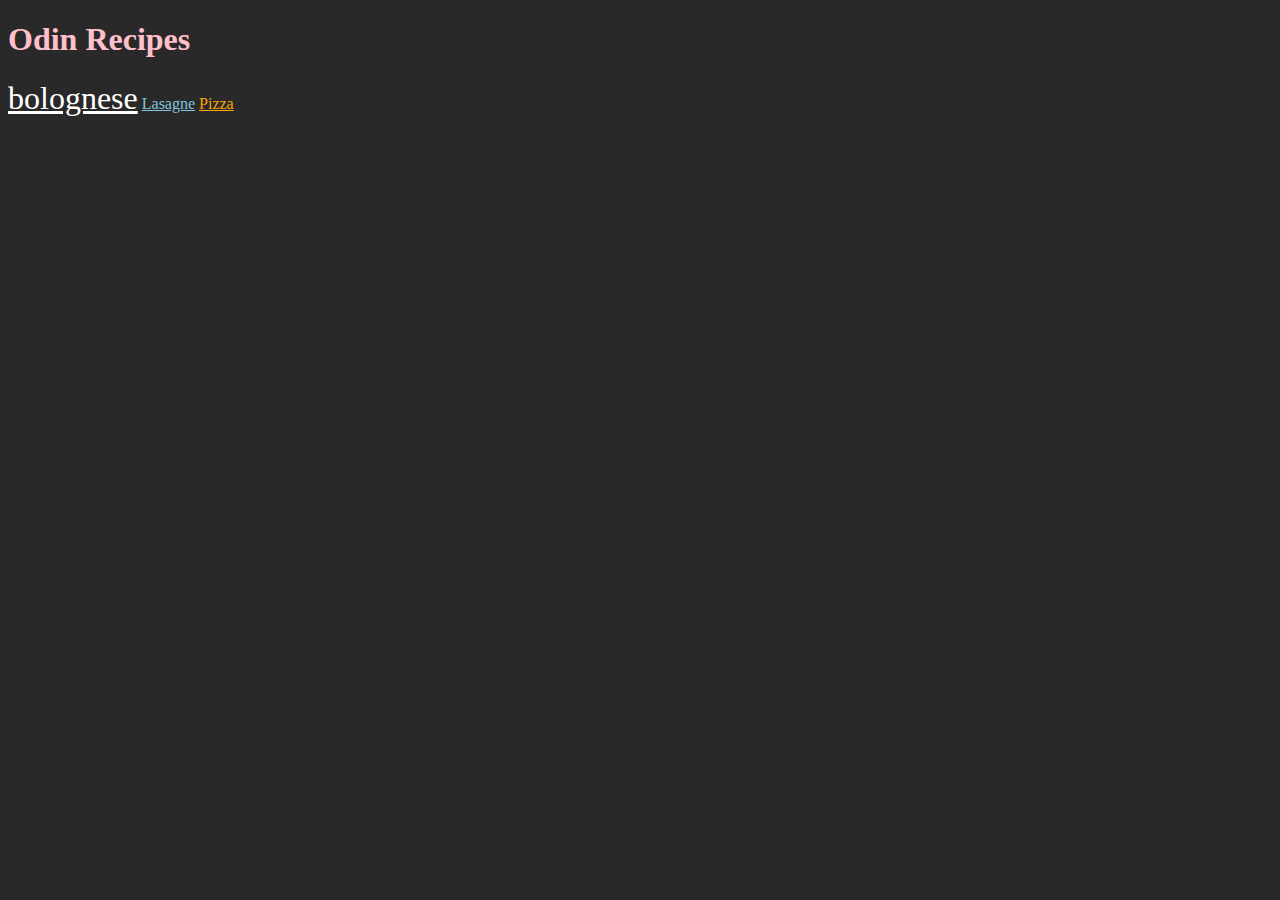
<file: index.html>
<!DOCTYPE html>
<html lang="en">
<head>
    <meta charset="UTF-8">
    <meta http-equiv="X-UA-Compatible" content="IE=edge">
    <meta name="viewport" content="width=device-width, initial-scale=1.0">
    <title>Document</title>
    <link rel="stylesheet" href="styles.css">
</head>
<body>
    <h1>Odin Recipes</h1>
    <a href="./recipes/bolognese.html" class="bolognese">bolognese</a>
    <a href="./recipes/lasagna.html" class="lasagne">Lasagne</a>
    <a href="./recipes/pizza.html" class="pizza">Pizza</a>
    
</body>
</html>
</file>
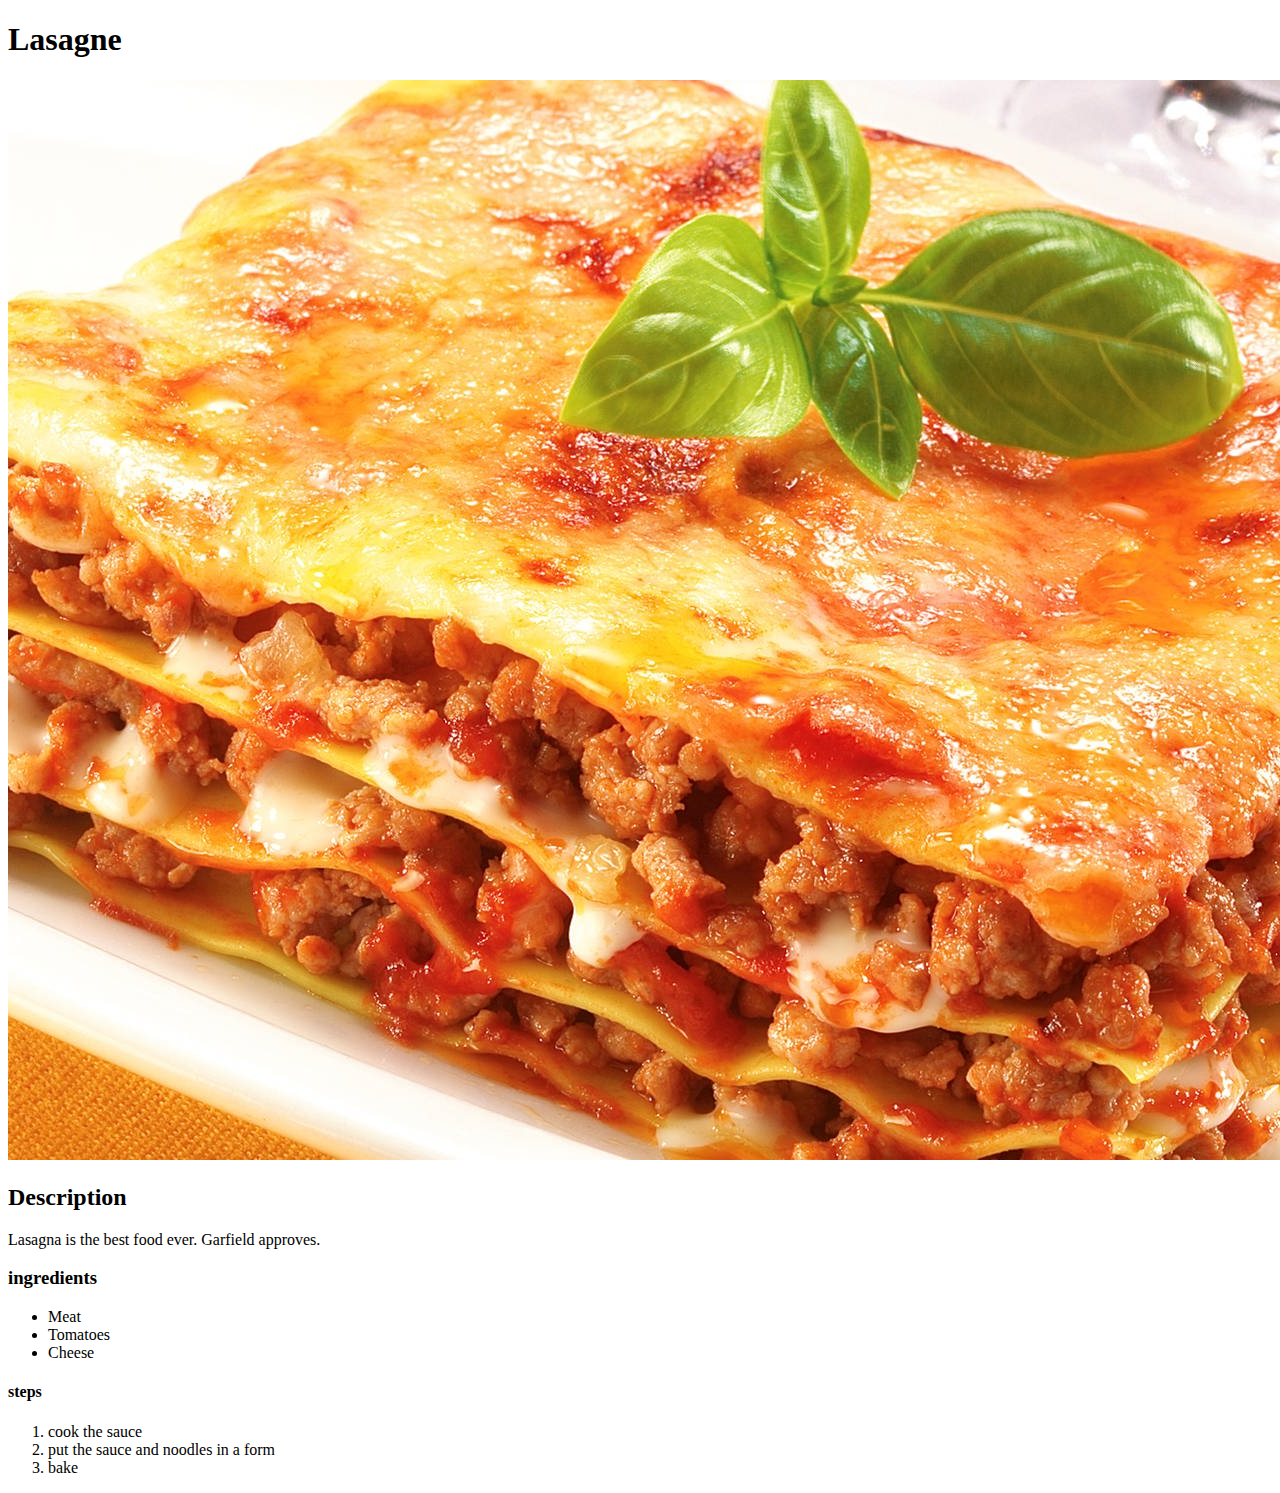
<file: recipes/lasagna.html>
<!DOCTYPE html>
<html lang="en">
<head>
    <meta charset="UTF-8">
    <meta http-equiv="X-UA-Compatible" content="IE=edge">
    <meta name="viewport" content="width=device-width, initial-scale=1.0">
    <title>Document</title>
</head>
<body>
    <h1>Lasagne</h1>
    <img src="../images/lasagna.jpg" alt="lasagna">
    <h2>Description</h2>
    <p>Lasagna is the best food ever. Garfield approves.</p>
    <h3>ingredients</h3>
    <ul>
        <li>Meat</li>
        <li>Tomatoes</li>
        <li>Cheese</li>
    </ul>
    <h4>steps</h4>
    <ol>
        <li>cook the sauce</li>
        <li>put the sauce and noodles in a form</li>
        <li>bake</li>
    </ol>


</body>
</html>
</file>
<file: styles.css>
a{
    color: white;
}

html{
    background-color: #292929;
    color: pink;
}

.pizza{
    color: orange;
}
    
.lasagne{
    color: #84c4dd;
}

.bolognese{
    font-size: 32px;
}

p{
   text-size-adjust: left; 
}
</file>
